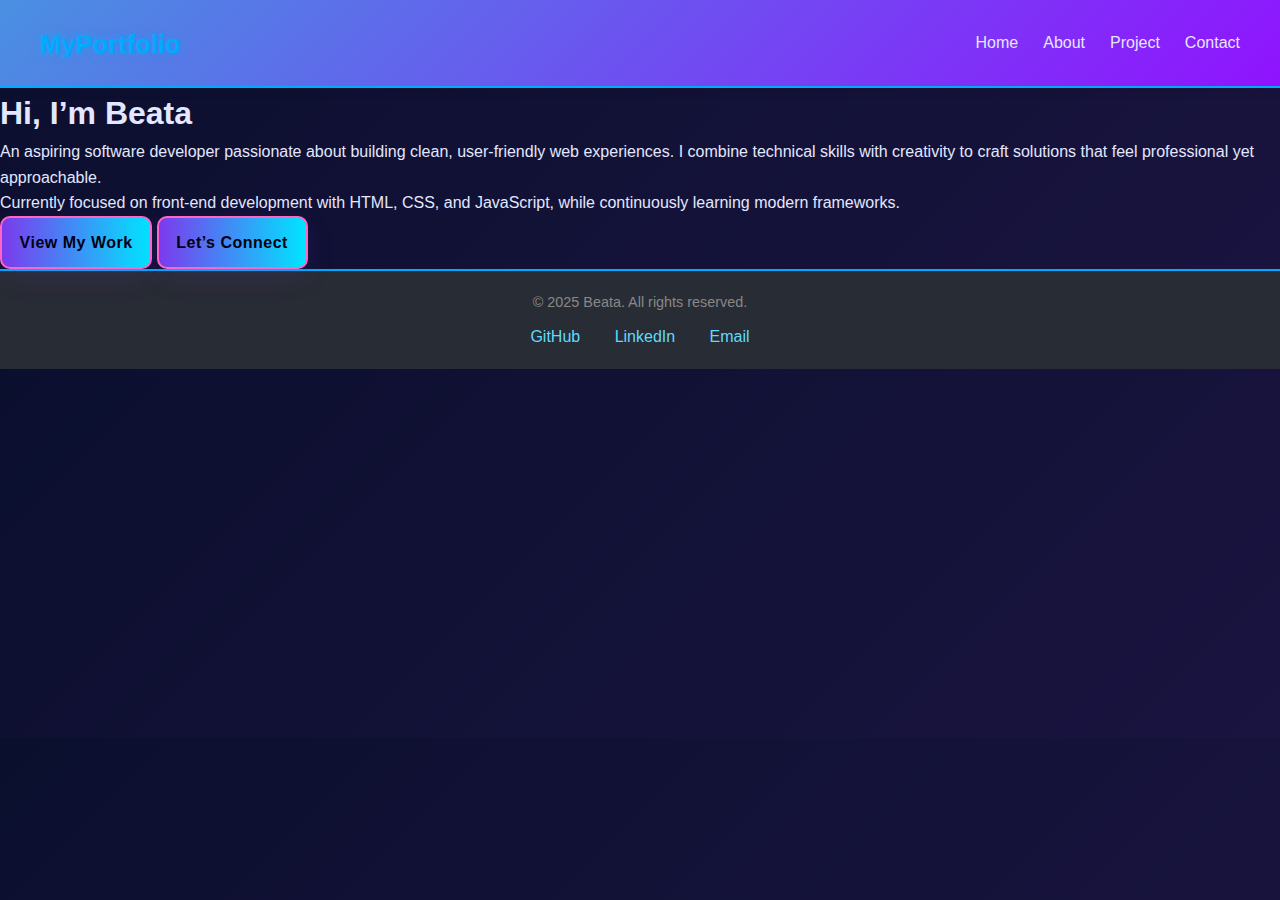
<file: index.html>
<!DOCTYPE html>
<html lang="en">
<head>
    <meta charset="UTF-8">
    <meta name="viewport" content="width=device-width, initial-scale=1.0">
    <title>Beata's portfolio</title>
    <link rel="stylesheet" href="CSS/style.css">
</head>
<body>
      <header class="header">
      <div class="logo">
        <a href="/">MyPortfolio</a>
      </div>

      <nav class="nav">
        <ul>
          <li>
         <a href="/portfolio-class/index.html">Home</a>
          </li>
          <li>
            <a href="/portfolio-class/about.html">About</a>
          </li>
          <li>
            <a href="/portfolio-class/project.html">Project</a>
          </li>
          <li>
            <a href="/portfolio-class/contact.html">Contact</a>
          </li>
        </ul>
      </nav>
    </header>
 <section class="Home">
  <h1>Hi, I’m <span class="highlight">Beata</span></h1>
  <p>
    An aspiring software developer passionate about building clean, user‑friendly web experiences.  
    I combine technical skills with creativity to craft solutions that feel professional yet approachable.
  </p>
  <p>
    Currently focused on front‑end development with HTML, CSS, and JavaScript, while continuously learning modern frameworks.
  </p>
  <a href="/portfolio-class/project.html" class="btn">View My Work</a>
  <a href="/portfolio-class/contact.html" class="btn">Let’s Connect</a>
</section>
      <footer class="footer">
      <p>© 2025 Beata. All rights reserved.</p>
      
      <div class="footer-links">
        <a href="https://github.com/beata-teck" target="_blank" rel="noreferrer">
          GitHub
        </a>
        <a href="https://www.linkedin.com/in/beata-tefera-kebede" target="_blank" rel="noreferrer">
          LinkedIn
        </a>
        <a href="mailto:batatefera7@gmail.com">Email</a>
      </div>
    </footer>
</body>
</html>
</file>
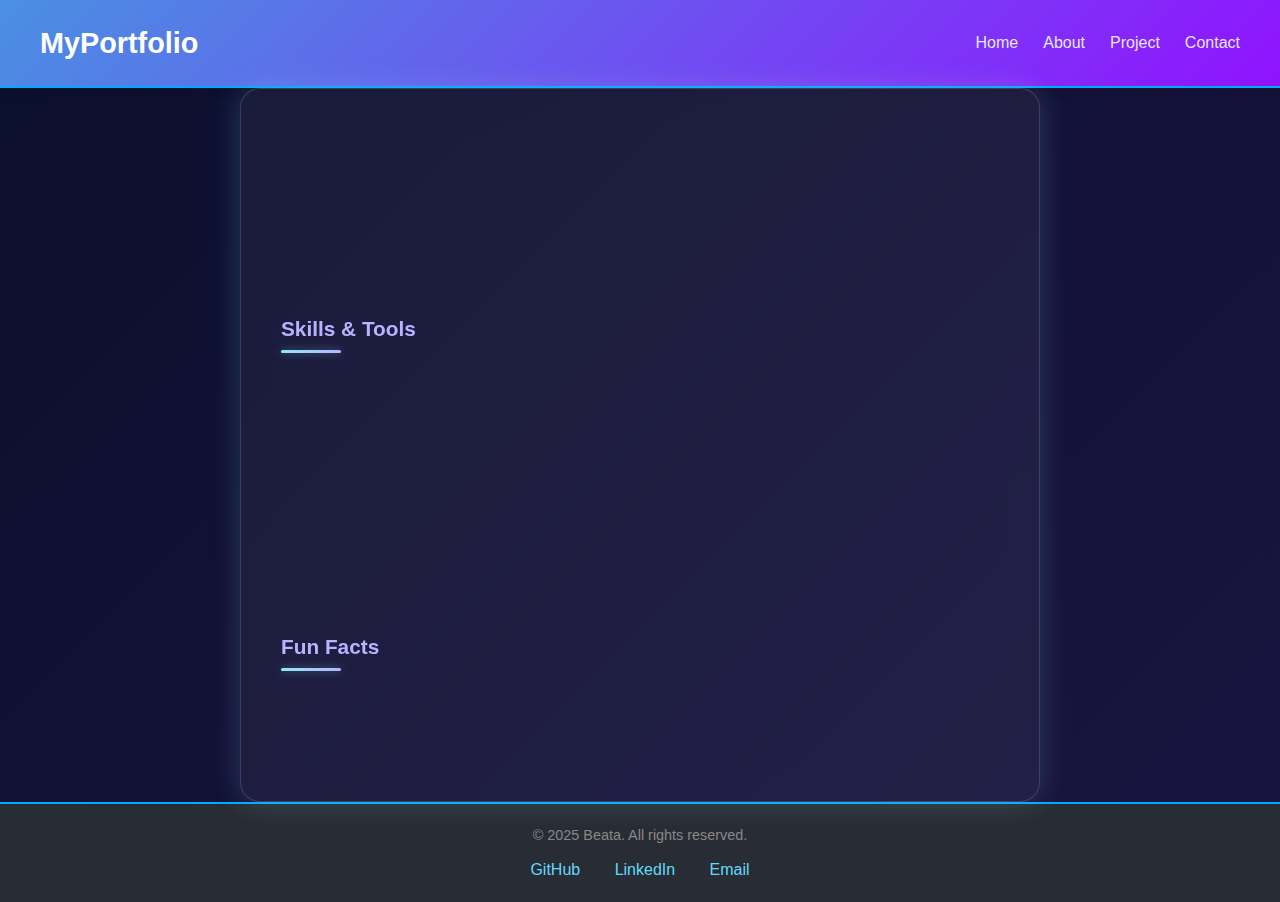
<file: about.html>
<!DOCTYPE html>
<html lang="en">
<head>
    <meta charset="UTF-8">
    <meta name="viewport" content="width=device-width, initial-scale=1.0">
    <title>Beata's portfolio</title>
    <link rel="stylesheet" href="CSS/style.css">
</head>
<body>
      <header class="header">
      <div class="logo">
        <Link to="/">MyPortfolio</Link>
      </div>

      <nav class="nav">
        <ul>
          <li>
         <a href="/portfolio-class/index.html">Home</a>
          </li>
          <li>
            <a href="/portfolio-class/about.html">About</a>
          </li>
          <li>
            <a href="/portfolio-class/project.html">Project</a>
          </li>
          <li>
            <a href="/portfolio-class/contact.html">Contact</a>
          </li>
        </ul>
      </nav>
    </header>
 <section class="about-section">
      <h2>Hello, I’m Beata</h2>
      <p>
        I’m a passionate <strong> Frontend Developer</strong> 
        who loves building clean, user-friendly web applications. 
        My journey started with collge, curiosity about design, 
        coding bootcamp , and since then I’ve been 
        working on projects that combine creativity and functionality.
      </p>

      <h3>Skills & Tools</h3>
      <ul>
        <li>⚛️ React & JavaScript (ES6+)</li>
        <li>🎨 HTML5 & CSS3 (Flexbox, Grid)</li>
        <li>C++</li>
        <li>📱 Responsive Design & Accessibility</li>
        <li>Java</li>
        <li>🛠 Git & GitHub</li>
        <li>☁️ Deployment (Netlify, Vercel, GitHub Pages)</li>
      </ul>

      <h3>Fun Facts</h3>
      <p>
        Outside of coding, I enjoy reading fictions, listening to music with language i don't speak or listen😊🤭. I believe creativity in life 
        fuels creativity in code.
      </p>
    </section> 
      <footer class="footer">
      <p>© 2025 Beata. All rights reserved.</p>
      
      <div class="footer-links">
        <a href="https://github.com/beata-teck" target="_blank" rel="noreferrer">
          GitHub
        </a>
        <a href="https://www.linkedin.com/in/beata-tefera-kebede" target="_blank" rel="noreferrer">
          LinkedIn
        </a>
        <a href="mailto:batatefera7@gmail.com">Email</a>
      </div>
    </footer>
</body>
</html>
</file>
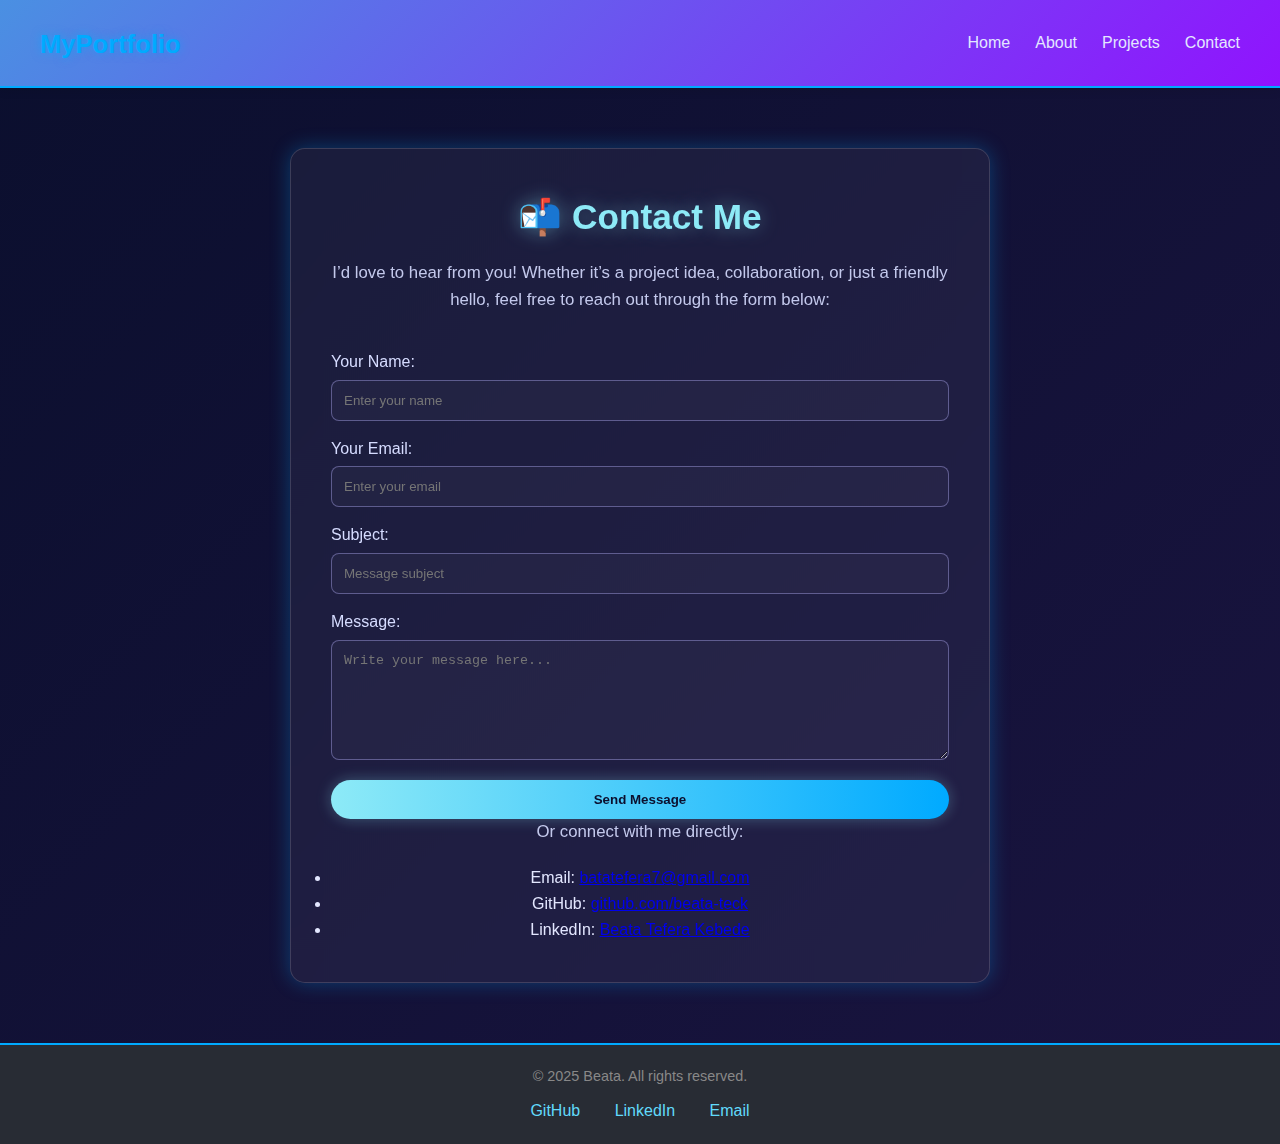
<file: contact.html>
<!DOCTYPE html>
<html lang="en">
<head>
  <meta charset="UTF-8">
  <meta name="viewport" content="width=device-width, initial-scale=1.0">
  <title>Beata's Portfolio</title>
  <link rel="stylesheet" href="CSS/style.css">
</head>
<body>
  <!-- Header -->
  <header class="header">
    <div class="logo">
      <a href="/portfolio-class/index.html">MyPortfolio</a>
    </div>

    <nav class="nav">
      <ul>
        <li><a href="/portfolio-class/index.html">Home</a></li>
        <li><a href="/portfolio-class/about.html">About</a></li>
        <li><a href="/portfolio-class/project.html">Projects</a></li>
        <li><a href="/portfolio-class/contact.html">Contact</a></li>
      </ul>
    </nav>
  </header>

  <!-- Contact Section -->
  <section class="contact-section">
    <h2>📬 Contact Me</h2>
    <p>
      I’d love to hear from you! Whether it’s a project idea, collaboration, or just a friendly hello,
      feel free to reach out through the form below:
    </p>

    <!-- Contact Form -->
    <form class="contact-form" action="mailto:batatefera7@gmail.com" method="post" enctype="text/plain">
      <label for="name">Your Name:</label>
      <input type="text" id="name" name="name" placeholder="Enter your name" required>

      <label for="email">Your Email:</label>
      <input type="email" id="email" name="email" placeholder="Enter your email" required>

      <label for="subject">Subject:</label>
      <input type="text" id="subject" name="subject" placeholder="Message subject" required>

      <label for="message">Message:</label>
      <textarea id="message" name="message" rows="5" placeholder="Write your message here..." required></textarea>

      <button type="submit">Send Message</button>
    </form>

    <p>Or connect with me directly:</p>
    <ul>
      <li>Email: <a href="mailto:batatefera7@gmail.com">batatefera7@gmail.com</a></li>
      <li>GitHub: <a href="https://github.com/beata-teck" target="_blank" rel="noreferrer">github.com/beata-teck</a></li>
      <li>LinkedIn: <a href="https://www.linkedin.com/in/beata-tefera-kebede" target="_blank" rel="noreferrer">Beata Tefera Kebede</a></li>
    </ul>
  </section>

  <!-- Footer -->
  <footer class="footer">
    <p>© 2025 Beata. All rights reserved.</p>
    <div class="footer-links">
      <a href="https://github.com/beata-teck" target="_blank" rel="noreferrer">GitHub</a>
      <a href="https://www.linkedin.com/in/beata-tefera-kebede" target="_blank" rel="noreferrer">LinkedIn</a>
      <a href="mailto:batatefera7@gmail.com">Email</a>
    </div>
  </footer>
</body>
</html>
</file>
<file: CSS/style.css>
/* Header */
/* Header Styles */
.header {
  display: flex;
  justify-content: space-between;
  align-items: center;
  background: linear-gradient(135deg, #4a90e2, #9013fe);
  padding: 10px 20px;
  box-shadow: 0 2px 10px rgba(0, 0, 0, 0.1);
}

.logo {
  font-size: 1.8rem;
  font-weight: bold;
  color: white;
  text-decoration: none;
}

.nav {
  display: flex;
}

.nav ul {
  list-style: none;
  display: flex;
  gap: 20px;
}

.nav li {
  position: relative;
}

.nav a {
  text-decoration: none;
  color: white;
  font-size: 1rem;
  transition: color 0.3s, transform 0.3s;
}

.nav a:hover {
  color: #ff6f61;
  transform: translateY(-2px);
}

/* Active Link Styles */
.nav a.active {
  border-bottom: 2px solid #ff6f61;
}

/* Responsive Styles */
@media (max-width: 768px) {
  .header {
    flex-direction: column;
    align-items: flex-start;
  }

  .nav ul {
    flex-direction: column;
    gap: 10px;
    margin-top: 10px;
  }

  .nav a {
    font-size: 0.9rem;
  }
}
/* Reset some basic styles */
* {
  margin: 0;
  padding: 0;
  box-sizing: border-box;
}

body {
  font-family: 'Arial', sans-serif;
  background-color: #f4f4f4;
  line-height: 1.6;
}

/* Home Page Section */
.home {
  min-height: 100vh;
  display: flex;
  align-items: center;
  justify-content: center;
  text-align: center;
  color: #fff;
  background: radial-gradient(circle at top left, #ff0077, #ff6600, #000);
  background-size: 300% 300%;
  animation: bgFlow 12s ease-in-out infinite;
  font-family: "Poppins", sans-serif;
  padding: 60px 20px;
}

@keyframes bgFlow {
  0% { background-position: 0% 50%; }
  50% { background-position: 100% 50%; }
  100% { background-position: 0% 50%; }
}

/* --- HERO CONTAINER --- */
.home {
  max-width: 700px;
  animation: fadeInUp 1.5s ease;
}

@keyframes fadeInUp {
  from { opacity: 0; transform: translateY(40px); }
  to { opacity: 1; transform: translateY(0); }
}

/* --- TITLES --- */
.home h1 {
  font-size: 3.2rem;
  font-weight: 700;
  margin-bottom: 10px;
  background: linear-gradient(90deg, #ff0077, #ff6600);
  -webkit-background-clip: text;
  -webkit-text-fill-color: transparent;
  animation: glowText 2s ease-in-out infinite alternate;
}

.home h2 {
  font-size: 1.8rem;
  margin-bottom: 20px;
  color: #ffe6f7;
  letter-spacing: 1px;
  animation: fadeIn 2.2s ease;
}

@keyframes glowText {
  0% { text-shadow: 0 0 5px #ff007741, 0 0 10px #ff660080; }
  100% { text-shadow: 0 0 15px #ff0077, 0 0 30px #ff6600; }
}

@keyframes fadeIn {
  from { opacity: 0; }
  to { opacity: 1; }
}

/* --- PARAGRAPH --- */
.home p {
  color: #f5d9ff;
  font-size: 1rem;
  line-height: 1.7;
  margin-bottom: 35px;
  animation: fadeIn 2.5s ease;
}

/* --- BUTTONS --- */
.home-buttons {
  display: flex;
  justify-content: center;
  gap: 18px;
  animation: fadeIn 3s ease;
}

.btn {
  background: linear-gradient(90deg, #ff0077, #ff6600);
  color: white;
  padding: 12px 26px;
  border-radius: 8px;
  text-decoration: none;
  font-weight: bold;
  font-size: 1rem;
  letter-spacing: 0.5px;
  transition: all 0.3s ease;
  box-shadow: 0 0 12px rgba(255, 105, 180, 0.3);
}

.btn:hover {
  transform: scale(1.05);
  box-shadow: 0 0 20px rgba(255, 105, 180, 0.6);
}

.btn:active {
  transform: scale(0.95);
}

.btn {
  background: transparent;
  border: 2px solid #ff66c4;
  color: #fff;
  transition: all 0.3s ease;
}

.btn:hover {
  background: linear-gradient(90deg, #ff0077, #ff6600);
  border-color: transparent;
  box-shadow: 0 0 15px rgba(255, 105, 180, 0.6);
}

/* --- RESPONSIVE --- */
@media (max-width: 600px) {
  .home h1 {
    font-size: 2.4rem;
  }
  .home h2 {
    font-size: 1.3rem;
  }
  .home p {
    font-size: 0.95rem;
  }
  .hero-buttons {
    flex-direction: column;
  }
  .btn, .btn-outline {
    width: 100%;
    text-align: center;
  }
}
/* ==== Global Styles ==== */
body {
  background: linear-gradient(135deg, #0b0f2e, #1a1440);
  color: #e3e7ff;
  font-family: "Poppins", sans-serif;
  margin: 0;
  padding: 0;
}

/* ==== Header ==== */
.header {
  background-color: #1a1a1a;
  padding: 20px 40px;
  display: flex;
  justify-content: space-between;
  align-items: center;
  border-bottom: 2px solid #00aaff;
}

.logo a {
  color: #00aaff;
  font-size: 1.6rem;
  font-weight: bold;
  text-decoration: none;
  text-shadow: 0 0 10px rgba(0, 170, 255, 0.6);
}

.nav ul {
  list-style: none;
  display: flex;
  gap: 25px;
  margin: 0;
  padding: 0;
}

.nav a {
  color: #e3e7ff;
  text-decoration: none;
  font-weight: 500;
  transition: color 0.3s ease, text-shadow 0.3s ease;
}

.nav a:hover {
  color: #00aaff;
  text-shadow: 0 0 8px #00aaff;
}

/* ==== Contact Section ==== */
.contact-section {
  max-width: 700px;
  margin: 60px auto;
  padding: 40px;
  background: rgba(255, 255, 255, 0.05);
  border-radius: 15px;
  border: 1px solid rgba(255, 255, 255, 0.15);
  backdrop-filter: blur(12px);
  box-shadow: 0 0 20px rgba(0, 170, 255, 0.3);
  text-align: center;
}

.contact-section h2 {
  font-size: 2.2rem;
  margin-bottom: 15px;
  color: #8deaf7;
  text-shadow: 0 0 20px rgba(141, 234, 247, 0.4);
}

.contact-section p {
  margin-bottom: 20px;
  font-size: 1.05rem;
  color: #d6dcff;
  opacity: 0.9;
}

/* ==== Contact Form ==== */
.contact-form {
  display: flex;
  flex-direction: column;
  text-align: left;
}

.contact-form label {
  margin-top: 15px;
  font-weight: 500;
  color: #d6dcff;
}

.contact-form input,
.contact-form textarea {
  width: 100%;
  padding: 12px;
  margin-top: 5px;
  border-radius: 8px;
  border: 1px solid rgba(184, 179, 255, 0.4);
  background: rgba(255, 255, 255, 0.03);
  color: #e3e7ff;
  transition: all 0.3s ease;
}

.contact-form textarea {
  min-height: 120px;
  resize: vertical;
}

.contact-form input:focus,
.contact-form textarea:focus {
  outline: none;
  border-color: #8deaf7;
  box-shadow: 0 0 12px rgba(141, 234, 247, 0.4);
}

.contact-form button {
  background: linear-gradient(90deg, #8deaf7, #00aaff);
  color: #0b0f2e;
  padding: 12px 24px;
  border: none;
  border-radius: 50px;
  font-weight: 600;
  cursor: pointer;
  margin-top: 20px;
  transition: all 0.3s ease;
  box-shadow: 0 0 15px rgba(141, 234, 247, 0.3);
}

.contact-form button:hover {
  transform: scale(1.05);
  box-shadow: 0 0 25px rgba(141, 234, 247, 0.5);
}

/* ==== Footer ==== */
.footer {
  background-color: #1a1a1a;
  text-align: center;
  padding: 20px;
  border-top: 2px solid #00aaff;
}

.footer p {
  margin: 0;
  color: #888;
}

.footer-links {
  margin-top: 10px;
}

.footer-links a {
  margin: 0 12px;
  color: #e3e7ff;
  text-decoration: none;
  transition: color 0.3s ease, text-shadow 0.3s ease;
}

.footer-links a:hover {
  color: #00aaff;
  text-shadow: 0 0 8px #00aaff;
}

/* ==== Responsive ==== */
@media (max-width: 600px) {
  .header {
    flex-direction: column;
    gap: 15px;
  }
  .nav ul {
    flex-direction: column;
    gap: 12px;
  }
  .contact-section {
    padding: 25px;
  }
  .contact-section h2 {
    font-size: 1.8rem;
  }
}
.about-page {
  min-height: 100vh;
  background: linear-gradient(135deg, #0b0f2e, #1a1440);
  color: #e3e7ff;
  font-family: "Poppins", sans-serif;
  padding: 80px 20px;
  text-align: center;
}

/* ---- Main Title ---- */
.about-page h1 {
  font-size: 3rem;
  margin-bottom: 50px;
  color: #8deaf7;
  text-shadow: 0 0 20px rgba(141, 234, 247, 0.4);
  animation: fadeDown 1.2s ease;
}

@keyframes fadeDown {
  from { opacity: 0; transform: translateY(-40px); }
  to { opacity: 1; transform: translateY(0); }
}

/* ==== About Section Card ==== */
.about-section {
  max-width: 800px;
  margin: 0 auto;
  background: rgba(255, 255, 255, 0.05);
  border-radius: 20px;
  padding: 40px;
  border: 1px solid rgba(255, 255, 255, 0.15);
  box-shadow: 0 0 30px rgba(141, 234, 247, 0.2);
  backdrop-filter: blur(12px);
  text-align: left;
}

/* ---- Subheadings ---- */
.about-section h2 {
  font-size: 2rem;
  margin-bottom: 20px;
  color: #8deaf7;
  text-shadow: 0 0 12px rgba(141, 234, 247, 0.5);
  opacity: 0;
  transform: translateY(30px);
  animation: fadeUp 1.2s forwards;
  animation-delay: 0.2s;
}

.about-section h3 {
  font-size: 1.3rem;
  color: #b8b3ff;
  margin-top: 30px;
  margin-bottom: 15px;
  position: relative;
}

.about-section h3::after {
  content: "";
  display: block;
  width: 60px;
  height: 3px;
  background: linear-gradient(90deg, #8deaf7, #b8b3ff);
  margin-top: 5px;
  border-radius: 2px;
  box-shadow: 0 0 8px rgba(141, 234, 247, 0.4);
}

/* ---- Paragraphs ---- */
.about-section p {
  line-height: 1.7;
  color: #d6dcff;
  margin-bottom: 20px;
  font-size: 1rem;
  opacity: 0;
  transform: translateY(20px);
  animation: fadeUp 1.2s forwards;
}

.about-section p:nth-of-type(1) { animation-delay: 0.4s; }
.about-section p:nth-of-type(2) { animation-delay: 0.6s; }

/* ---- Skills List ---- */
.about-section ul {
  list-style: none;
  padding: 0;
  margin-top: 10px;
  display: grid;
  grid-template-columns: repeat(auto-fit, minmax(220px, 1fr));
  gap: 10px;
  opacity: 0;
  transform: translateY(20px);
  animation: fadeUp 1.2s forwards;
  animation-delay: 0.8s;
}

.about-section li {
  background: rgba(255, 255, 255, 0.05);
  padding: 10px 14px;
  border-radius: 10px;
  border: 1px solid rgba(255, 255, 255, 0.15);
  text-align: center;
  font-size: 0.95rem;
  transition: all 0.3s ease;
}

.about-section li:hover {
  transform: scale(1.05);
  box-shadow: 0 0 15px rgba(141, 234, 247, 0.4);
  border-color: #8deaf7;
}

/* ==== Animations ==== */
@keyframes fadeUp {
  from { opacity: 0; transform: translateY(30px); }
  to { opacity: 1; transform: translateY(0); }
}

/* ---- Emphasis ---- */
strong { color: #b8b3ff; }
em { color: #8deaf7; }

/* ==== Responsive ==== */
@media (max-width: 600px) {
  .about-page h1 { font-size: 2.2rem; }
  .about-section { padding: 25px; }
  .about-section h2 { font-size: 1.6rem; }
}
/* ==== Stars Background ==== */
.stars-container {
  position: absolute;
  top: 0;
  left: 0;
  width: 100%;
  height: 100%;
  overflow: hidden;
  z-index: 0; /* Behind the grid */
  pointer-events: none;
}

.stars {
  width: 2px;
  height: 2px;
  background: white;
  box-shadow:
    50vw 20vh #fff,
    10vw 80vh #b8b3ff,
    70vw 40vh #8deaf7,
    30vw 60vh #fff,
    80vw 10vh #b8b3ff,
    90vw 70vh #8deaf7,
    20vw 30vh #fff,
    60vw 90vh #b8b3ff,
    40vw 50vh #8deaf7,
    75vw 25vh #fff;
  animation: twinkle 4s linear infinite;
}

@keyframes twinkle {
  0%, 100% { opacity: 0.8; transform: translateY(0); }
  50% { opacity: 0.3; transform: translateY(-2px); }
}
/* ==== Projects Page Base ==== */
/* ==== Projects Section ==== */
/* ==== Projects Section ==== */
.projects {
  max-width: 1200px;
  margin: 60px auto;
  padding: 20px;
}

.projects h2 {
  font-size: 2.5rem;
  margin-bottom: 40px;
  text-align: center;
  color: #8deaf7;
  text-shadow: 0 0 15px rgba(141, 234, 247, 0.4);
}

/* Grid Layout */
.projects-grid {
  display: grid;
  grid-template-columns: repeat(auto-fit, minmax(450px, 1fr));
  gap: 30px;
}

/* Project Card */
.project {
  background: rgba(255, 255, 255, 0.05);
  border: 1px solid rgba(255, 255, 255, 0.15);
  border-radius: 15px;
  padding: 25px;
  box-shadow: 0 0 20px rgba(0, 170, 255, 0.3);
  transition: transform 0.3s ease, box-shadow 0.3s ease;
}

.project:hover {
  transform: translateY(-5px);
  box-shadow: 0 0 30px rgba(141, 234, 247, 0.5);
}

.project h3 {
  font-size: 1.6rem;
  color: #b8b3ff;
  margin-bottom: 10px;
}

.project p {
  font-size: 1rem;
  color: #d6dcff;
  margin-bottom: 20px;
}

/* Video Styling */
.project video {
  width: 100%;
  border-radius: 10px;
  border: 2px solid #00aaff;
  box-shadow: 0 0 15px rgba(0, 170, 255, 0.4);
}

/* ==== Animations ==== */
@keyframes fadeUp {
  from { opacity: 0; transform: translateY(30px); }
  to { opacity: 1; transform: translateY(0); }
}

@keyframes fadeDown {
  from { opacity: 0; transform: translateY(-30px); }
  to { opacity: 1; transform: translateY(0); }
}

@keyframes fadeIn {
  from { opacity: 0; }
  to { opacity: 1; }
}

/* ==== Responsive ==== */
@media (max-width: 600px) {
  .projects-page h1 { font-size: 2.2rem; }
  .projects-grid { gap: 18px; }
  .project-card { padding: 20px; }
}
/* Footer Styles */
.footer {
  background-color: #282c34;
  color: white;
  text-align: center;
  padding: 20px 0;
}

.footer p {
  margin: 0;
  font-size: 0.9rem;
}

.footer-links {
  margin-top: 10px;
}

.footer-links a {
  color: #61dafb;
  text-decoration: none;
  margin: 0 15px;
  font-size: 1rem;
  transition: color 0.3s, transform 0.3s;
}

.footer-links a:hover {
  color: #ff6f61;
  transform: translateY(-2px);
}

/* Responsive Styles */
@media (max-width: 768px) {
  .footer-links {
    display: flex;
    flex-direction: column;
    align-items: center;
  }

  .footer-links a {
    margin: 5px 0;
  }
}

/* Tech-themed variables */
:root{
  --bg-dark-1: #071028;
  --bg-dark-2: #0b1524;
  --accent-1: #00e5ff;
  --accent-2: #7c3aed;
  --text-weak: rgba(230,240,255,0.85);
  --card-bg: rgba(255,255,255,0.03);
}

/* Page background + subtle animated grid + glowing blobs */
.home-page{
  min-height: 80vh;
  display: flex;
  align-items: center;
  justify-content: center;
  padding: 4rem 1rem;
  color: #eaf7ff;
  position: relative;
  overflow: hidden;
  background:
    radial-gradient(circle at 10% 10%, rgba(124,58,237,0.10), transparent 18%),
    radial-gradient(circle at 90% 90%, rgba(0,229,255,0.06), transparent 18%),
    linear-gradient(180deg, var(--bg-dark-1) 0%, var(--bg-dark-2) 100%);
}

/* animated grid overlay */
.home-page::before{
  content: "";
  position: absolute;
  inset: 0;
  background-image:
    linear-gradient(transparent 1px, rgba(255,255,255,0.02) 1px),
    linear-gradient(90deg, transparent 1px, rgba(255,255,255,0.02) 1px);
  background-size: 48px 48px, 48px 48px;
  opacity: 0.16;
  transform: translateZ(0);
  animation: grid-move 14s linear infinite;
  pointer-events: none;
  z-index: 0;
}

/* glowing decorative blobs */
.home-page::after{
  content:"";
  position:absolute;
  width:720px;
  height:720px;
  right:-200px;
  top:-120px;
  background:
    radial-gradient(circle at 30% 30%, rgba(0,229,255,0.12), transparent 30%),
    radial-gradient(circle at 70% 70%, rgba(124,58,237,0.12), transparent 30%);
  filter: blur(80px);
  opacity: 0.95;
  animation: float 10s ease-in-out infinite;
  pointer-events:none;
  z-index: 0;
}

/* hero card */
.hero{
  position: relative;
  z-index: 2;
  max-width: 980px;
  width: 100%;
  padding: 2.2rem 2.4rem;
  border-radius: 14px;
  background: linear-gradient(180deg, rgba(255,255,255,0.02), rgba(255,255,255,0.01));
  box-shadow: 0 10px 40px rgba(2,6,23,0.6), inset 0 1px 0 rgba(255,255,255,0.02);
  backdrop-filter: blur(6px);
}

/* headings and text */
.hero h1{
  margin: 0;
  font-size: clamp(2rem, 4vw, 3.2rem);
  line-height: 1.02;
  color: #fff;
  text-shadow: 0 10px 30px rgba(0,0,0,0.6);
  animation: fadeUp .8s cubic-bezier(.2,.9,.2,1) both;
}
.hero h2{
  margin: 0.4rem 0 0;
  color: var(--accent-1);
  font-weight: 600;
  letter-spacing: 0.2px;
  animation: fadeUp .95s cubic-bezier(.2,.9,.2,1) both;
}
.hero p{
  margin-top: 1rem;
  color: var(--text-weak);
  line-height: 1.6;
  max-width: 70ch;
  animation: fadeUp 1.05s cubic-bezier(.2,.9,.2,1) both;
}

/* buttons */
.hero-buttons{
  margin-top: 1.6rem;
  display: flex;
  gap: 1rem;
  align-items: center;
  animation: fadeUp 1.15s cubic-bezier(.2,.9,.2,1) both;
}
.btn{
  display:inline-block;
  padding: .72rem 1.1rem;
  border-radius: 10px;
  font-weight: 700;
  text-decoration: none;
  color: #001;
  background: linear-gradient(90deg, var(--accent-2) 0%, var(--accent-1) 100%);
  box-shadow: 0 8px 28px rgba(124,58,237,0.12);
  transition: transform .18s ease, box-shadow .18s ease, filter .18s ease;
}
.btn:hover{
  transform: translateY(-6px);
  filter: saturate(1.05);
  box-shadow: 0 18px 40px rgba(0,229,255,0.09);
}
.btn.btn-outline{
  background: transparent;
  color: var(--accent-1);
  border: 1px solid rgba(255,255,255,0.06);
  box-shadow: none;
}

/* small responsive tweaks */
@media (max-width:720px){
  .hero{ padding: 1.6rem; border-radius: 12px; }
  .hero h1{ font-size: 1.8rem; }
  .home-page::after{ display:none; }
}

/* animations */
@keyframes grid-move{
  from{ background-position: 0 0, 0 0; }
  to{ background-position: 48px 48px, 48px 48px; }
}
@keyframes float{
  0%{ transform: translateY(0) rotate(0); }
  50%{ transform: translateY(-18px) rotate(8deg); }
  100%{ transform: translateY(0) rotate(0); }
}
@keyframes fadeUp{
  from{ opacity: 0; transform: translateY(10px); }
  to{ opacity: 1; transform: translateY(0); }
}

/* small decorative accents for links inside hero */
.hero a{ transition: opacity .15s ease; }
.hero a:active{ transform: translateY(1px); }

/* End of appended styles */
</file>
